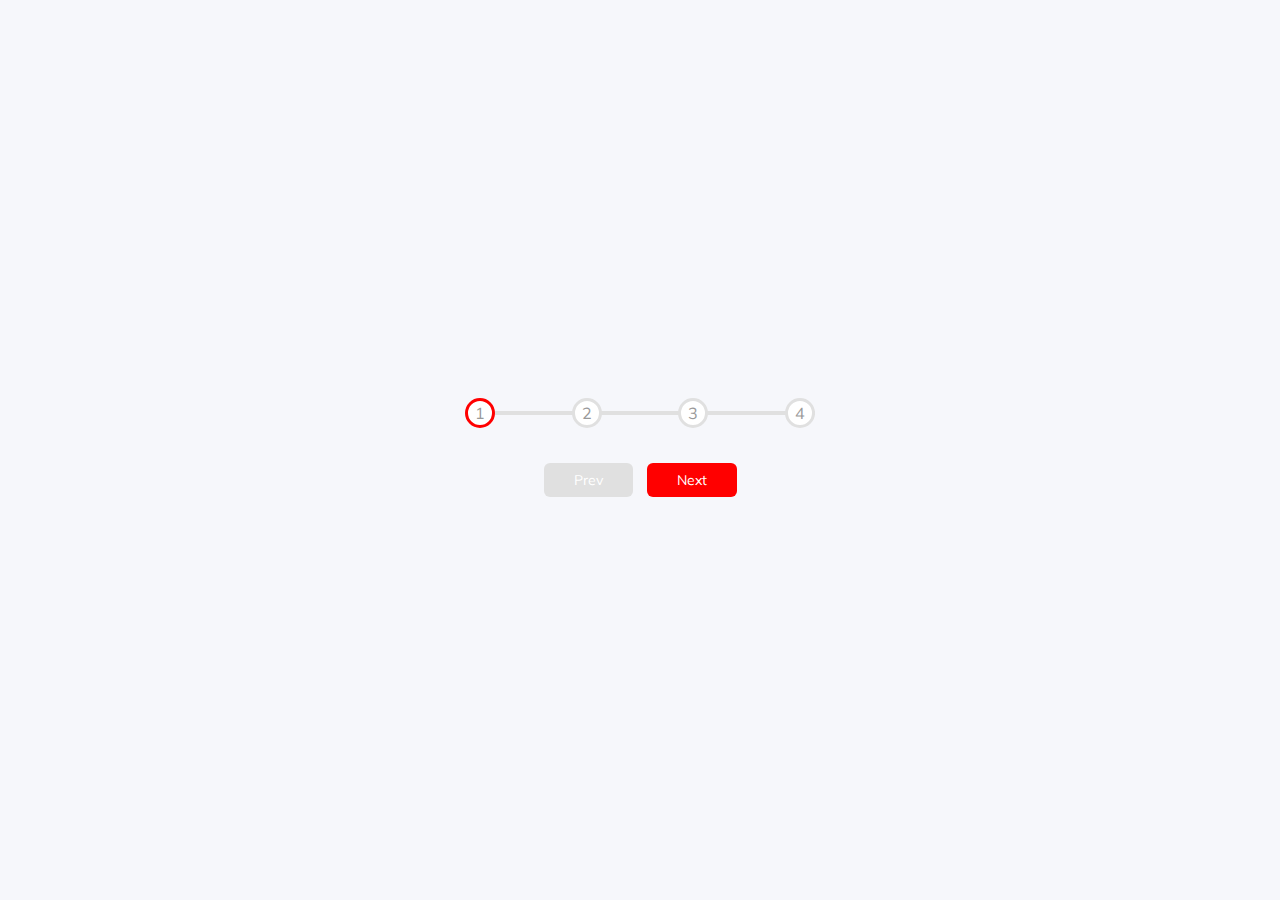
<file: day2-progress-steps/index.html>
<!DOCTYPE html>
<html lang="en">
  <head>
    <meta charset="UTF-8" />
    <meta http-equiv="X-UA-Compatible" content="IE=edge" />
    <meta name="viewport" content="width=device-width, initial-scale=1.0" />
    <link
      rel="stylesheet"
      href="https://cdnjs.cloudflare.com/ajax/libs/font-awesome/6.3.0/css/all.min.css"
      integrity="sha512-SzlrxWUlpfuzQ+pcUCosxcglQRNAq/DZjVsC0lE40xsADsfeQoEypE+enwcOiGjk/bSuGGKHEyjSoQ1zVisanQ=="
      crossorigin="anonymous"
      referrerpolicy="no-referrer"
    />
    <link rel="stylesheet" href="style.css" />
    <title>Progress Steps </title>
  </head>
  <body>
    <div class="container">
      <div class="progress-container">
        <div id="progress" class="progress"></div>
        <div class="circle active">1</div>
        <div class="circle">2</div>
        <div class="circle">3</div>
        <div class="circle">4</div>
      </div>

      <button class="btn" id="prev" disabled>Prev</button>
      <button class="btn" id="next">Next</button>
    </div>

    <script src="script.js"></script>
  </body>
</html>
</file>
<file: day2-progress-steps/style.css>
@import url('https://fonts.googleapis.com/css2?family=Muli&display=swap');

:root {
    --line-border-fill: red;
    --line-border-empty: #e0e0e0;
}

* {
    box-sizing: border-box;
}

body {
    background-color: #f6f7fb;
    font-family: 'Muli', sans-serif;
    display: flex;
    flex-direction: column;
    align-items: center;
    justify-content: center;
    height: 100vh;
    overflow: hidden;
    margin: 0;
}

.container {
    text-align: center;
}

.progress-container {
    display: flex;
    justify-content: space-between;
    position: relative;
    margin-bottom: 30px;
    max-width: 100%;
    width: 350px;
}

.progress-container::before {
    content: '';
    background-color: var(--line-border-empty);
    position: absolute;
    top: 50%;
    left: 0;
    transform: translateY(-50%);
    height: 4px;
    width: 100%;
    z-index: -1;
}

.progress {
    background-color: var(--line-border-fill);
    position: absolute;
    top: 50%;
    left: 0;
    transform: translateY(-50%);
    height: 4px;
    width: 0%;
    z-index: -1;
    transition: .4s ease;
}

.circle {
    background-color: #fff;
    color: #999;
    border-radius: 50%;
    height: 30px;
    width: 30px;
    display: flex;
    align-items: center;
    justify-content: center;
    border: 3px solid var(--line-border-empty);
    transition: .4s ease;
}

.circle.active {
    border-color: var(--line-border-fill);
}

.btn {
    background-color: var(--line-border-fill);
    color: #fff;
    border: none;
    border-radius: 6px;
    padding: 8px 30px;
    font-size: 14px;
    cursor: pointer;
    font-family: inherit;
    margin: 5px
}

.btn:active {
    transform: scale(.98);
}

.btn:focus {
    outline: none;
}

.btn:disabled {
    background-color: var(--line-border-empty);
    cursor: not-allowed;
}
</file>
